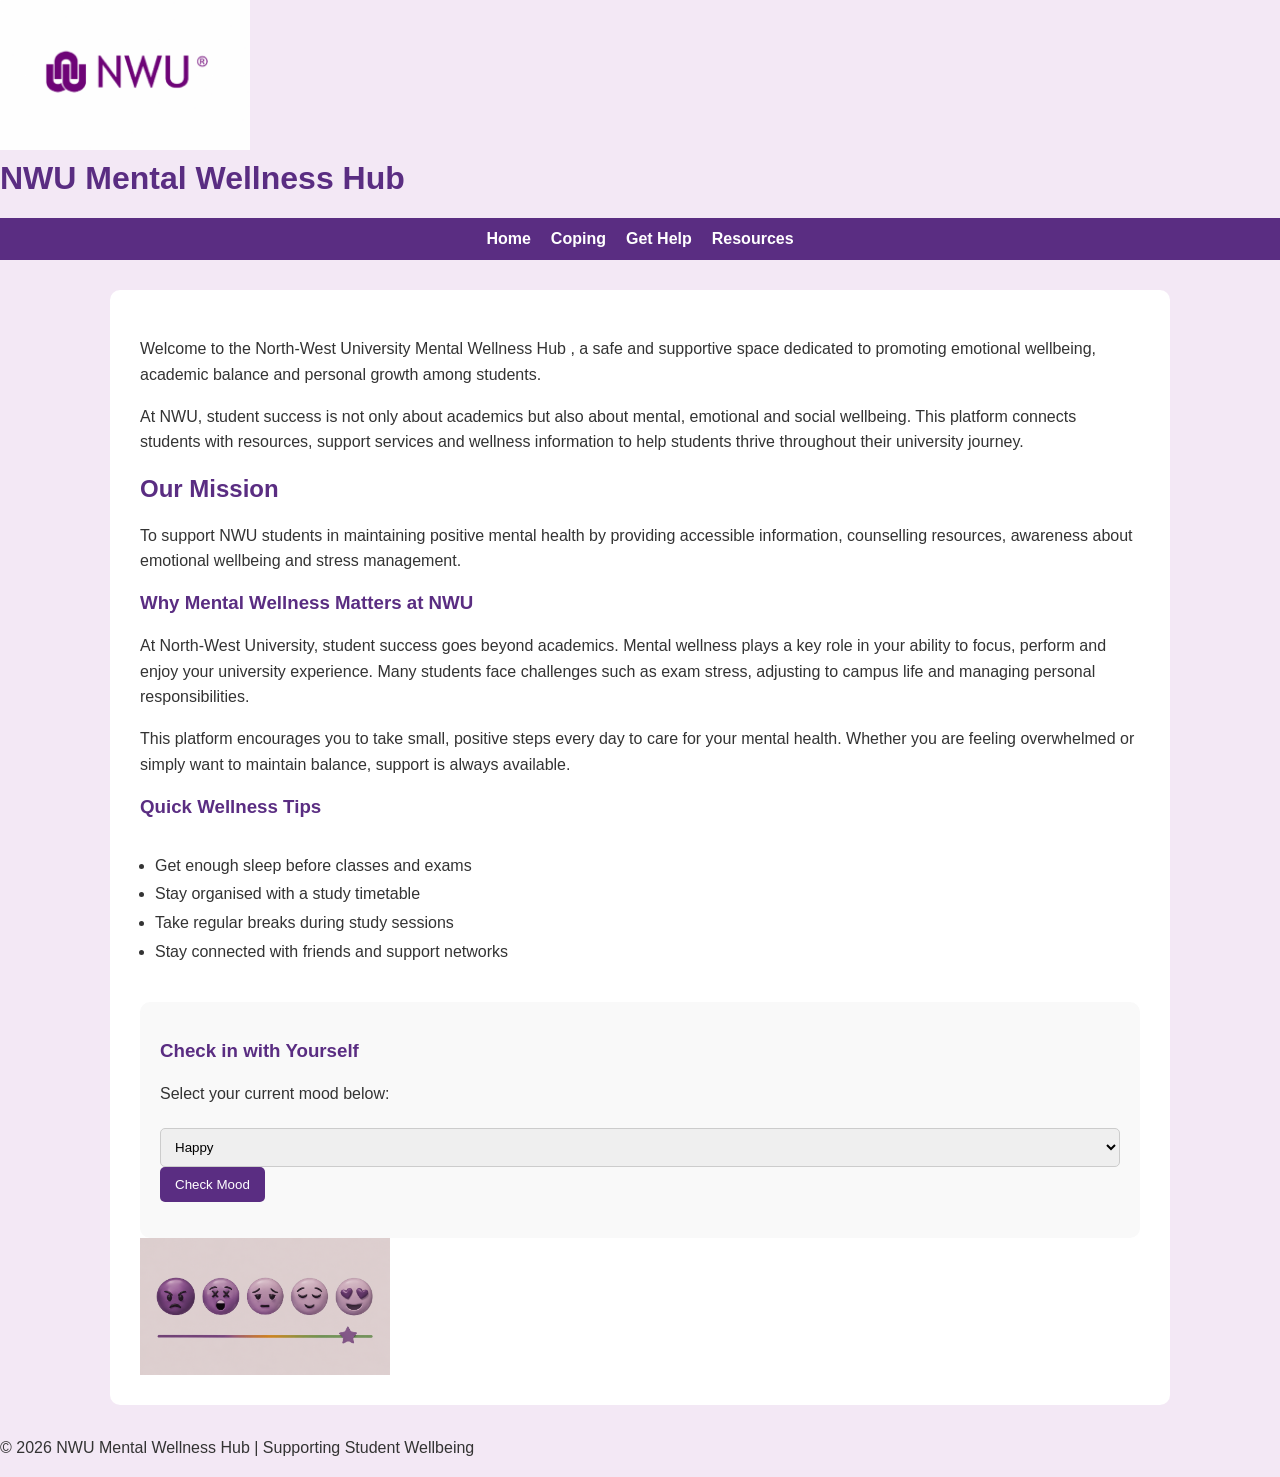
<file: index.html>
<index.html> 
<html lang="en">
<head>
   <meta charset="UTF-8">
   <meta name="viewport" content="width=device-width, initial-scale=1.0">
   <title>NWU Mental Wellness Hub </title>
   <link href="style.css" rel="stylesheet">
</header>
<body>
    <img src="nwu logo.png" width="250">
   <h1>NWU Mental Wellness Hub </h1>
   <nav>

        <a href="index.html">Home</a>

        <a href="Coping.html">Coping</a>

        <a href="get help.html">Get Help</a>

        <a href="Resources.html">Resources</a>
    </nav>
</header>
<main>
    <p>
Welcome to the North-West University Mental Wellness Hub , a safe and supportive space dedicated to promoting emotional wellbeing, academic balance and personal growth among students.

<p>
At NWU, student success is not only about academics but also about mental, emotional and social wellbeing. This platform connects students with resources, support services and wellness information to help students thrive throughout their university journey.
</p>

<h2>Our Mission</h2>

<p>
To support NWU students in maintaining positive mental health by providing accessible information, counselling resources, awareness about emotional wellbeing and stress management.
</p>
    <section>

       <h3>Why Mental Wellness Matters at NWU</h3>

    <p>

    At North-West University, student success goes beyond academics. Mental wellness plays a key role in your ability to focus, perform and enjoy your university experience. Many students face challenges such as exam stress, adjusting to campus life and managing personal responsibilities.

    </p>

    <p>

    This platform encourages you to take small, positive steps every day to care for your mental health. Whether you are feeling overwhelmed or simply want to maintain balance, support is always available.

    </p> 

    </section>
    <section>

    <h3>Quick Wellness Tips</h3>
    <ul>

        <li>Get enough sleep before classes and exams</li>

        <li>Stay organised with a study timetable</li>

        <li>Take regular breaks during study sessions</li>

        <li>Stay connected with friends and support networks</li>

    </ul>

</section>
<body>
    <!-- MOOD CHECKER STARTS HERE -->

    <div class="mood-box">

        <h3>Check in with Yourself</h3>

        <p>Select your current mood below:</p>

        <select id="mood">

            <option value="happy">Happy</option>

            <option value="stressed">Stressed</option>

            <option value="anxious">Anxious</option>

        </select>

        <button onclick="checkMood()">Check Mood</button>

        <p id="result"></p>

    </div>

    <!-- MOOD CHECKER ENDS HERE -->
 <img src="mood.png" width="250">
</main>
<footer>

    <p>
        © 2026 NWU Mental Wellness Hub |
        Supporting Student Wellbeing
    </p>

</footer>
<script src="script.js"></script>
</body>
</html>
</file>
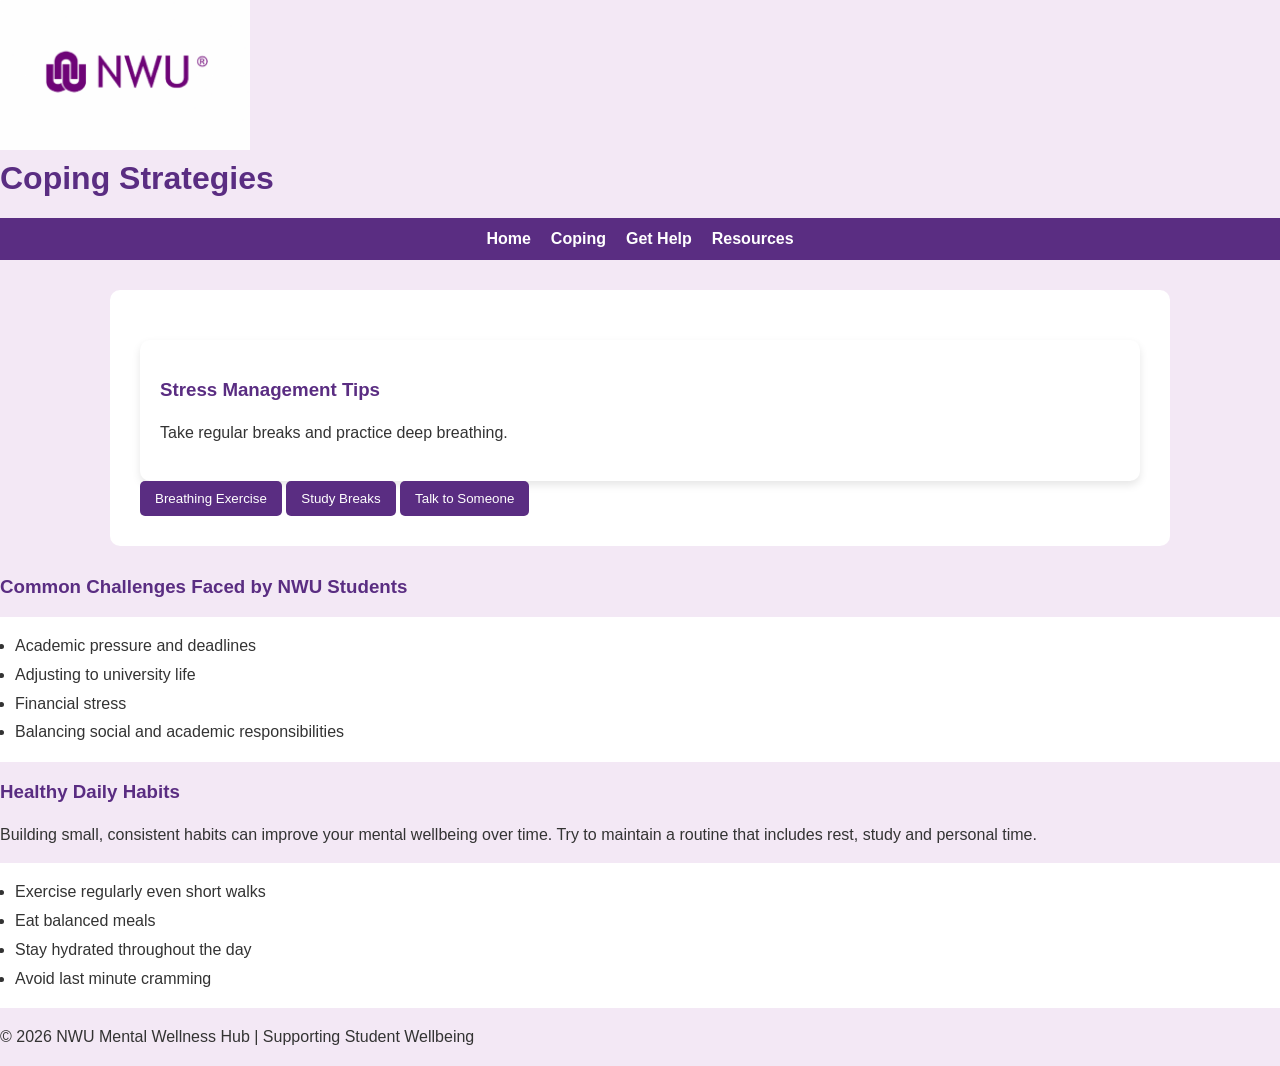
<file: Coping.html>
<coping.html>
<html lang="en">
<head>
   <meta charset="UTF-8">
   <meta name="viewport" content="width=device-width, initial-scale=1.0">
   <title>Coping Strategies</title>
   <link href="style.css" rel="stylesheet">
</head>
<body>
    <img src="nwu logo.png" width="250">
   <h1>Coping Strategies</h1>
   <nav>

        <a href="index.html">Home</a>

        <a href="coping.html">Coping</a>

        <a href="help.html">Get Help</a>

        <a href="resources.html">Resources</a>

    </nav>

</header>

<main>
<div class="card">
    <h3>Stress Management Tips</h3>
    <p>Take regular breaks and practice deep breathing.</p>
</div>

<button onclick="toggleContent('tip1')">Breathing Exercise</button>

<p id="tip1" style="display:none;">Take slow deep breaths for 5 minutes.</p>

<button onclick="toggleContent('tip2')">Study Breaks</button>

<p id="tip2" style="display:none;">Take a 10 minute break every hour.</p>

<button onclick="toggleContent('tip3')">Talk to Someone</button>

<p id="tip3" style="display:none;">Reach out to a friend or counsellor.</p>

</main>
<section>

    <h3>Common Challenges Faced by NWU Students</h3>

    <ul>

        <li>Academic pressure and deadlines</li>

        <li>Adjusting to university life</li>

        <li>Financial stress</li>

        <li>Balancing social and academic responsibilities</li>

    </ul>

</section>

<section>

    <h3>Healthy Daily Habits</h3>

    <p>

    Building small, consistent habits can improve your mental wellbeing over time. Try to maintain a routine that includes rest, study and personal time.

    </p>

    <ul>

        <li>Exercise regularly even short walks</li>

        <li>Eat balanced meals</li>

        <li>Stay hydrated throughout the day</li>

        <li>Avoid last minute cramming</li>

    </ul>

   </section>
<footer>

    <p>
        © 2026 NWU Mental Wellness Hub |
        Supporting Student Wellbeing
    </p>

</footer>
<script src="script.js"></script>
</body>
</html>
</file>
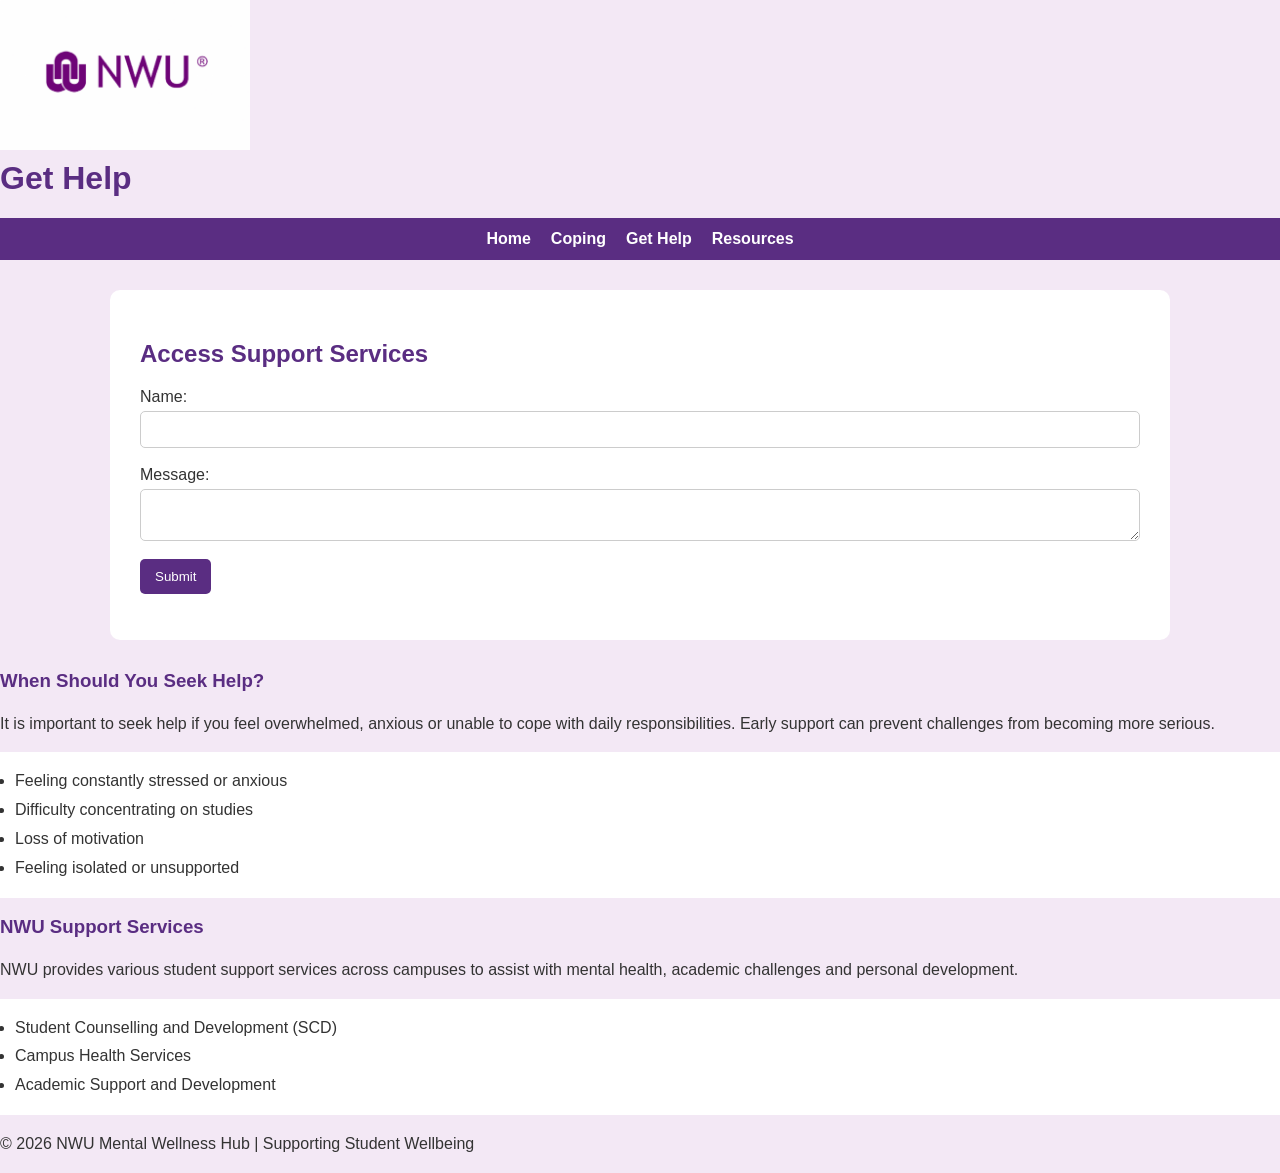
<file: get help.html>
<help.html>
<html lang="en">
<head>
   <meta charset="UTF-8">
   <meta name="viewport" content="width=device-width, initial-scale=1.0">
   <title>Get Help</title>
    <link href="style.css" rel="stylesheet">
</header>
<body>
     <img src="nwu logo.png" width="250">
   <h1> Get Help</h1>
   <nav>

        <a href="index.html">Home</a>

        <a href="Coping.html">Coping</a>

        <a href="get help.html">Get Help</a>

        <a href="Resources.html">Resources</a>

    </nav>

</header>

<main>

<h2>Access Support Services</h2>

<form onsubmit="return validateForm()">

    <label>Name:</label><br>

    <input type="text" id="name"><br><br>

    <label>Message:</label><br>

    <textarea id="message"></textarea><br><br>

    <button type="submit">Submit</button>

</form>

</main>
<section>

    <h3>When Should You Seek Help?</h3>

    <p>

    It is important to seek help if you feel overwhelmed, anxious or unable to cope with daily responsibilities. Early support can prevent challenges from becoming more serious.

    </p>

    <ul>

        <li>Feeling constantly stressed or anxious</li>

        <li>Difficulty concentrating on studies</li>

        <li>Loss of motivation</li>

        <li>Feeling isolated or unsupported</li>

    </ul>

</section>

<section>

    <h3>NWU Support Services</h3>

    <p>

    NWU provides various student support services across campuses to assist with mental health, academic challenges and personal development.

    </p>

    <ul>

        <li>Student Counselling and Development (SCD)</li>

        <li>Campus Health Services</li>

        <li>Academic Support and Development</li>

    </ul>

</section>
<footer>

    <p>
        © 2026 NWU Mental Wellness Hub |
        Supporting Student Wellbeing
    </p>

</footer>
<script src="script.js"></script>
</body>
</html>
</file>
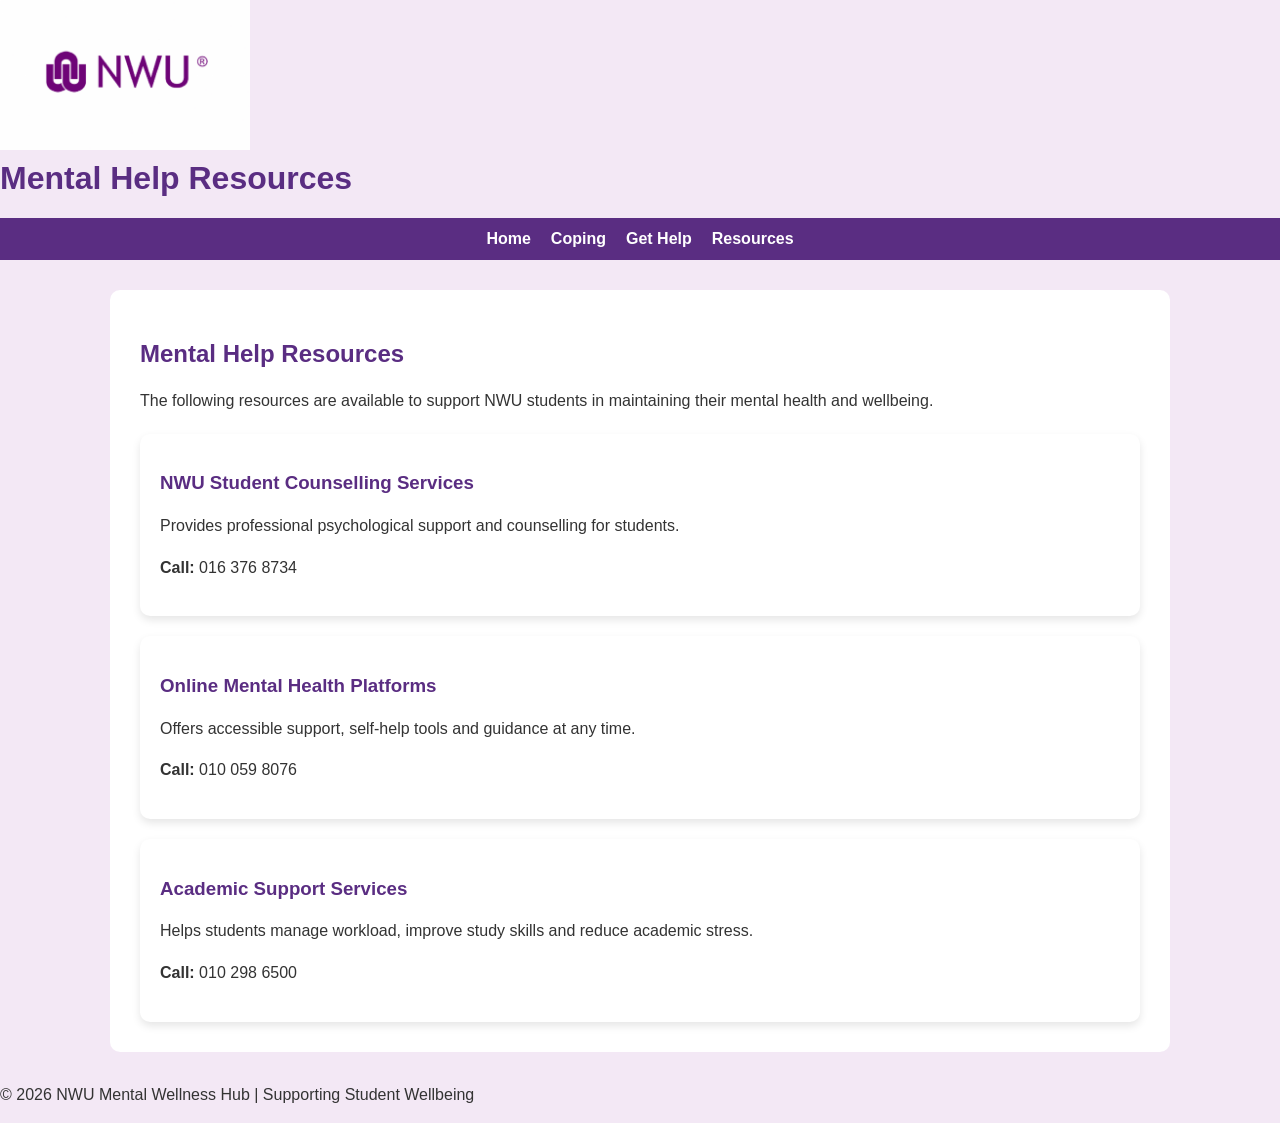
<file: Resources.html>
<resources.html>
<html lang="en">
<head>
   <meta charset="UTF-8">
   <meta name="viewport" content="width=device-width, initial-scale=1.0">
   <title>Resources</title>
    <link href="style.css" rel="stylesheet">
</header>
<body>
    <img src="nwu logo.png" width="250">
   <h1> Mental Help Resources</h1>
   <nav>

        <a href="index.html">Home</a>

        <a href="Coping.html">Coping</a>

        <a href="get help.html">Get Help</a>

        <a href="Resources.html">Resources</a>

    </nav>

</header>
<main>

<h2>Mental Help Resources</h2>

<p>

The following resources are available to support NWU students in maintaining their mental health and wellbeing.

</p>

<div class="container">

    <div class="card">

        <h3>NWU Student Counselling Services</h3>

        <p>Provides professional psychological support and counselling for students.</p>

        <p><strong>Call:</strong> 016 376 8734</p>

    </div>

    <div class="card">

        <h3>Online Mental Health Platforms</h3>

        <p>Offers accessible support, self-help tools and guidance at any time.</p>

        <p><strong>Call:</strong> 010 059 8076</p>

    </div>

    <div class="card">

        <h3>Academic Support Services</h3>

        <p>Helps students manage workload, improve study skills and reduce academic stress.</p>

        <p><strong>Call:</strong> 010 298 6500</p>

    </div>

</div>

</main>
<footer>

    <p>
        © 2026 NWU Mental Wellness Hub |
        Supporting Student Wellbeing
    </p>

</footer>
<script src="script.js"></script>
</body>
</html>
</file>
<file: style.css>
body{
    background-color: rgb(203, 184, 175);
}
h1{ color: purple; } h2{ color: purple; } h3{ color: purple; }
ul{ background-color: white; padding: 15px; } table{ border-collapse: collapse; width: 100%; } th, td{ border: 1px solid #ccc; padding: 10px; } 

/* BODY */
body {
    margin: 0;
    font-family: Arial, sans-serif;
    background-color: #f3e8f5;
    color: #333;
}

/* HEADER */
header {
    background-color: white;
    text-align: center;
    padding: 20px;
}

/* LOGO */
.logo {
    width: 120px;
    height: auto;
}

/* TITLE */
h1 {
    color: #5a2d82;
    margin-top: 10px;
}

/* NAVIGATION */
nav {
    display: flex;
    justify-content: center;
    gap: 20px;
    background-color: #5a2d82;
    padding: 12px;
}

/* NAV LINKS */
nav a {
    color: white;
    text-decoration: none;
    font-weight: bold;
}

/* HOVER EFFECT */
nav a:hover {
    text-decoration: underline;
}

/* MAIN CONTENT */
main {
    max-width: 1000px;
    margin: 30px auto;
    background-color: white;
    padding: 30px;
    border-radius: 10px;
}

/* HEADINGS */
h2, h3 {
    color: #5a2d82;
}

/* PARAGRAPHS */
p {
    line-height: 1.6;
    font-size: 16px;
}

/* LISTS */
ul {
    line-height: 1.8;
}

/* MOOD SECTION */
.mood-box {
    margin-top: 20px;
    padding: 20px;
    background-color: #f9f9f9;
    border-radius: 10px;
}

/* BUTTONS */
button {
    background-color: #5a2d82;
    color: white;
    border: none;
    padding: 10px 15px;
    border-radius: 5px;
    cursor: pointer;
}

/* BUTTON HOVER */
button:hover {
    background-color: #7b45b0;
}

/* RESPONSIVE DESIGN */
@media (max-width: 600px) {

    nav {
        flex-direction: column;
        align-items: center;
    }

    main {
        margin: 10px;
        padding: 15px;
    }
}
.card {
    background-color: white;
    padding: 20px;
    margin-top: 20px;
    border-radius: 10px;
    box-shadow: 0 4px 8px rgba(0,0,0,0.1);
}
button {
    background-color: #5a2d82;
    color: white;
    padding: 10px 18px;
    border: none;
    border-radius: 6px;
    cursor: pointer;
}

button:hover {
    background-color: #7b45b0;
}
input,
textarea,
select {

    width: 100%;
    padding: 10px;
    margin-top: 5px;
    border-radius: 5px;
    border: 1px solid #ccc;
}

button {

    background-color: #5a2d82;
    color: white;
    padding: 10px 15px;
    border: none;
    border-radius: 5px;
    cursor: pointer;
}

button:hover {

    background-color: #7b45b0;
}
@media (max-width: 600px) {

    nav {

        flex-direction: column;
        align-items: center;
    }

    main {

        margin: 10px;
        padding: 15px;
    }

    h1 {

        font-size: 24px;
    }
}
nav a {

    transition: 0.3s;
}

nav a:hover {

    color: #ffd700;
}
</footer>
<script src="script.js"></script>
</body>
</html>
</file>
